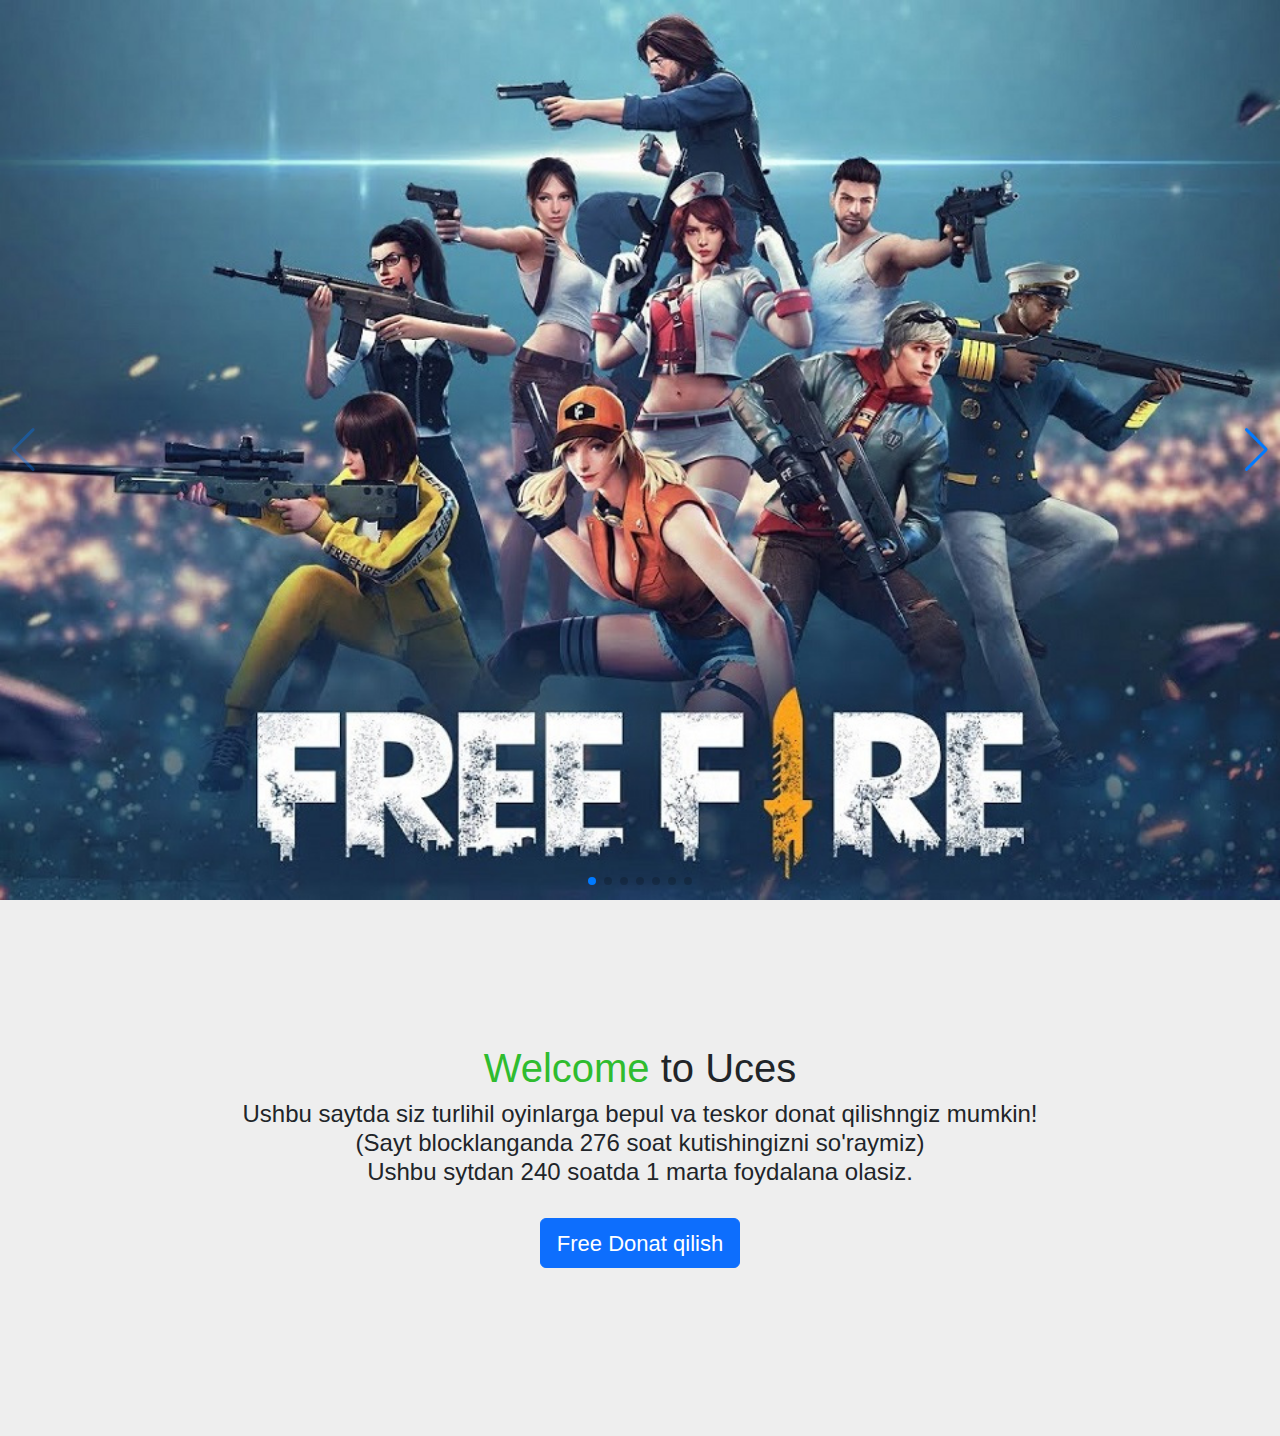
<file: Новая папка/index.html>
<!DOCTYPE html>
<html lang="en">
<head>
    <meta charset="UTF-8">
    <meta http-equiv="X-UA-Compatible" content="IE=edge">
    <meta name="viewport" content="width=device-width, initial-scale=1.0">
    <title>Uces</title>
   <link rel="stylesheet" href="https://cdn.jsdelivr.net/npm/bootstrap@5.3.0-alpha1/dist/css/bootstrap.min.css
   ">
</head>
<body>
    <link
    rel="stylesheet"
    href="https://cdn.jsdelivr.net/npm/swiper/swiper-bundle.min.css"
  />

  <!-- Demo styles -->
  <style>
    html,
    body {
      position: relative;
      height: 100%;
    }

    body {
      background: #eee;
      font-family: Helvetica Neue, Helvetica, Arial, sans-serif;
      margin: 0;
      padding: 0;
    }

    .swiper {
      width: 100%;
      height: 100%;
    }

    .swiper-slide {
      text-align: center;
      font-size: 18px;
      background: #fff;

      /* Center slide text vertically */
      display: -webkit-box;
      display: -ms-flexbox;
      display: -webkit-flex;
      display: flex;
      -webkit-box-pack: center;
      -ms-flex-pack: center;
      -webkit-justify-content: center;
      justify-content: center;
      -webkit-box-align: center;
      -ms-flex-align: center;
      -webkit-align-items: center;
      align-items: center;
    }

    .swiper-slide img {
      display: block;
      width: 100%;
      height: 100%;
      object-fit: cover;
    }
  </style>



  <!-- Swiper -->
  <div class="swiper mySwiper">
    <div class="swiper-wrapper">
      <div class="swiper-slide"><img src="./img/freefire.jpeg" alt=""></div>
      <div class="swiper-slide"><img src="./img/clash.jpg" alt=""></div>
      <div class="swiper-slide"><img src="./img/boshqismi us.png" alt=""></div>
      <div class="swiper-slide"><img src="./img/subway suf.jpg" alt=""></div>
      <div class="swiper-slide"><img src="./img/hay day.webp" alt=""></div>
      <div class="swiper-slide"><img src="./img/clash royale.jpg" alt=""></div>
      <div class="swiper-slide"><img src="./img/brawl stars.jpg" alt=""></div>
      
    </div>
    <div class="swiper-button-next"></div>
    <div class="swiper-button-prev"></div>
    <div class="swiper-pagination"></div>
  </div>

  <!-- Swiper JS -->
  <script src="https://cdn.jsdelivr.net/npm/swiper/swiper-bundle.min.js"></script>

  <!-- Initialize Swiper -->
  <script>
    var swiper = new Swiper(".mySwiper", {
      spaceBetween: 30,
      centeredSlides: true,
      autoplay: {
        delay: 2500,
        disableOnInteraction: false,
      },
      pagination: {
        el: ".swiper-pagination",
        clickable: true,
      },
      navigation: {
        nextEl: ".swiper-button-next",
        prevEl: ".swiper-button-prev",
      },
    });
  </script>

<br><br><br><br><br><br>

<div style="text-align: center;">
    <h1><span style="color: rgb(47, 188, 47);">Welcome</span> to Uces</h1>
<h4>Ushbu saytda siz turlihil oyinlarga bepul va teskor donat qilishngiz mumkin! <br> 
(Sayt blocklanganda 276 soat kutishingizni so'raymiz) <br>
Ushbu sytdan 240 soatda 1 marta foydalana olasiz.
</h4>
</div>
<br>
<div style="text-align: center;">
 <a href="./index/index.html">   
    <button style="width: 200px; height: 50px; font-size: 22px;" type="button" class="btn btn-primary">Free Donat qilish</button>
    </a>
</div>
        

    <br><br><br><br><br><br><br>
</body>
</html>
</file>
